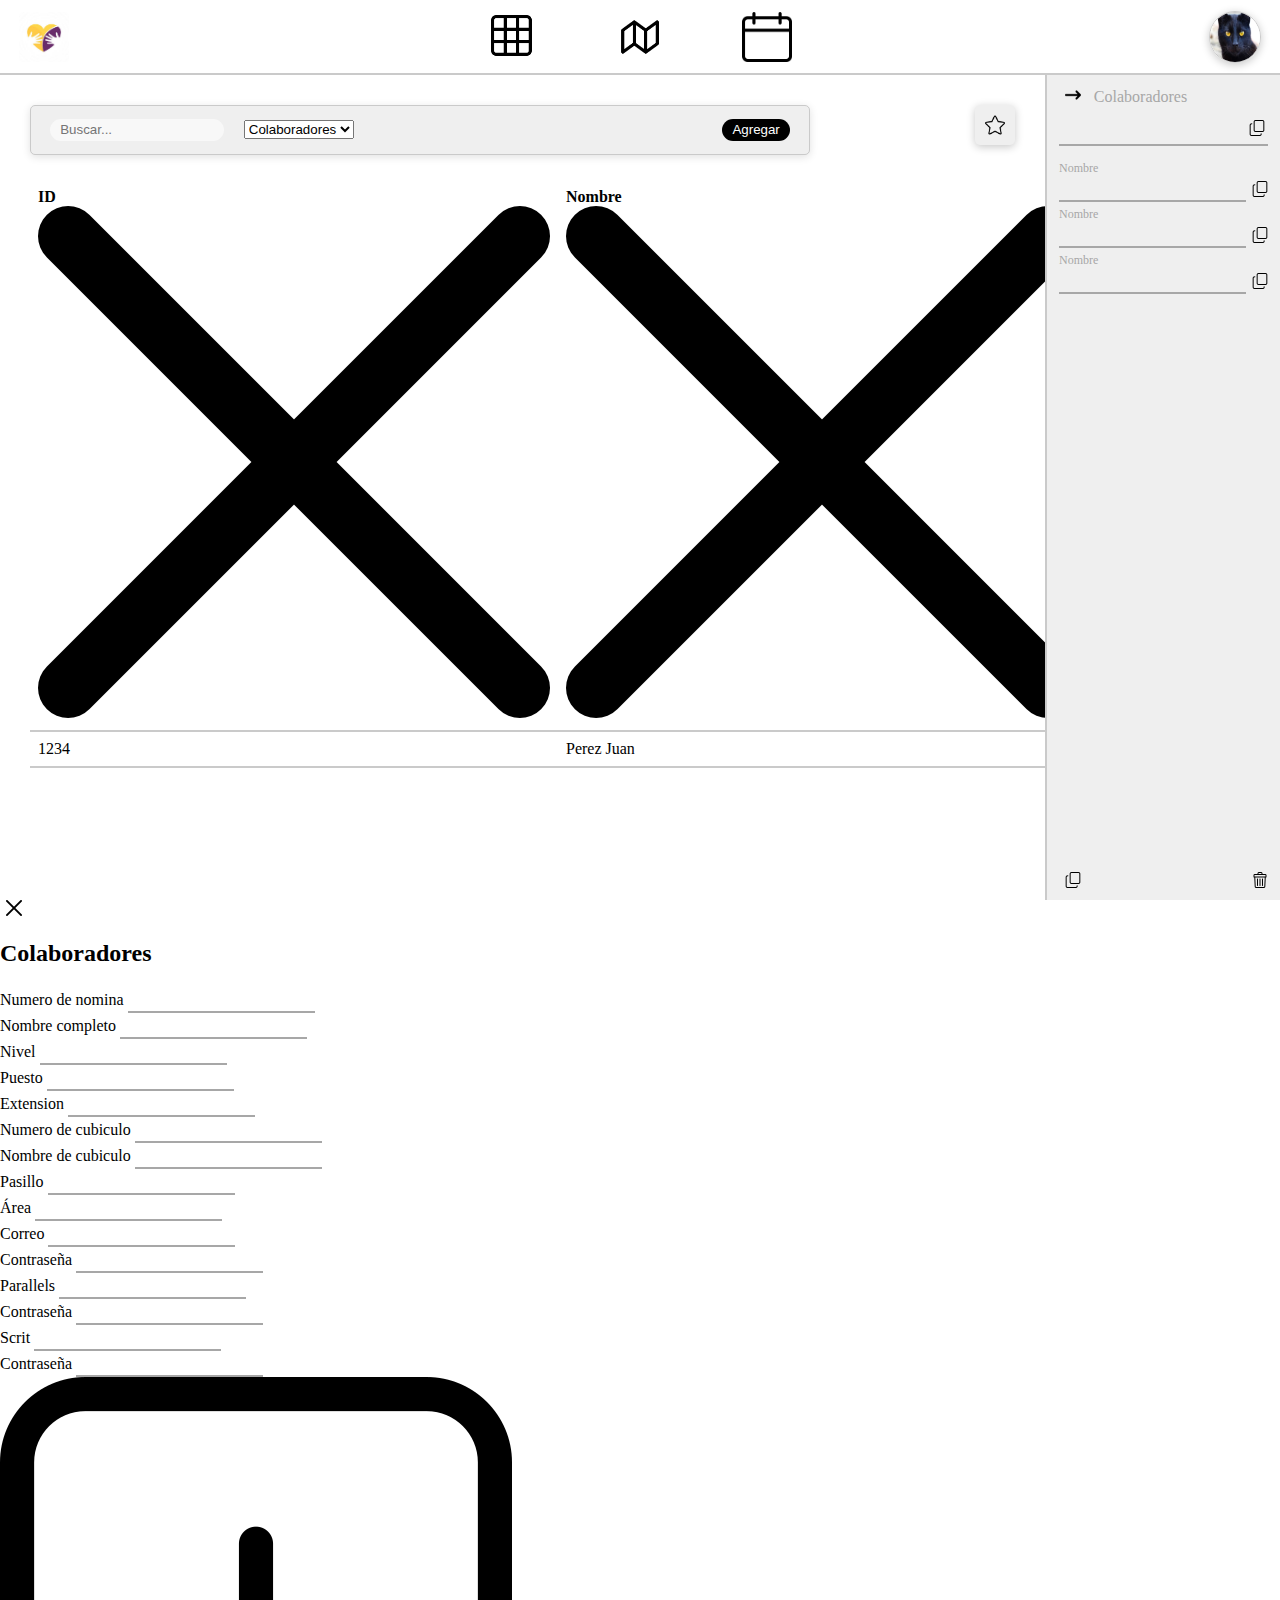
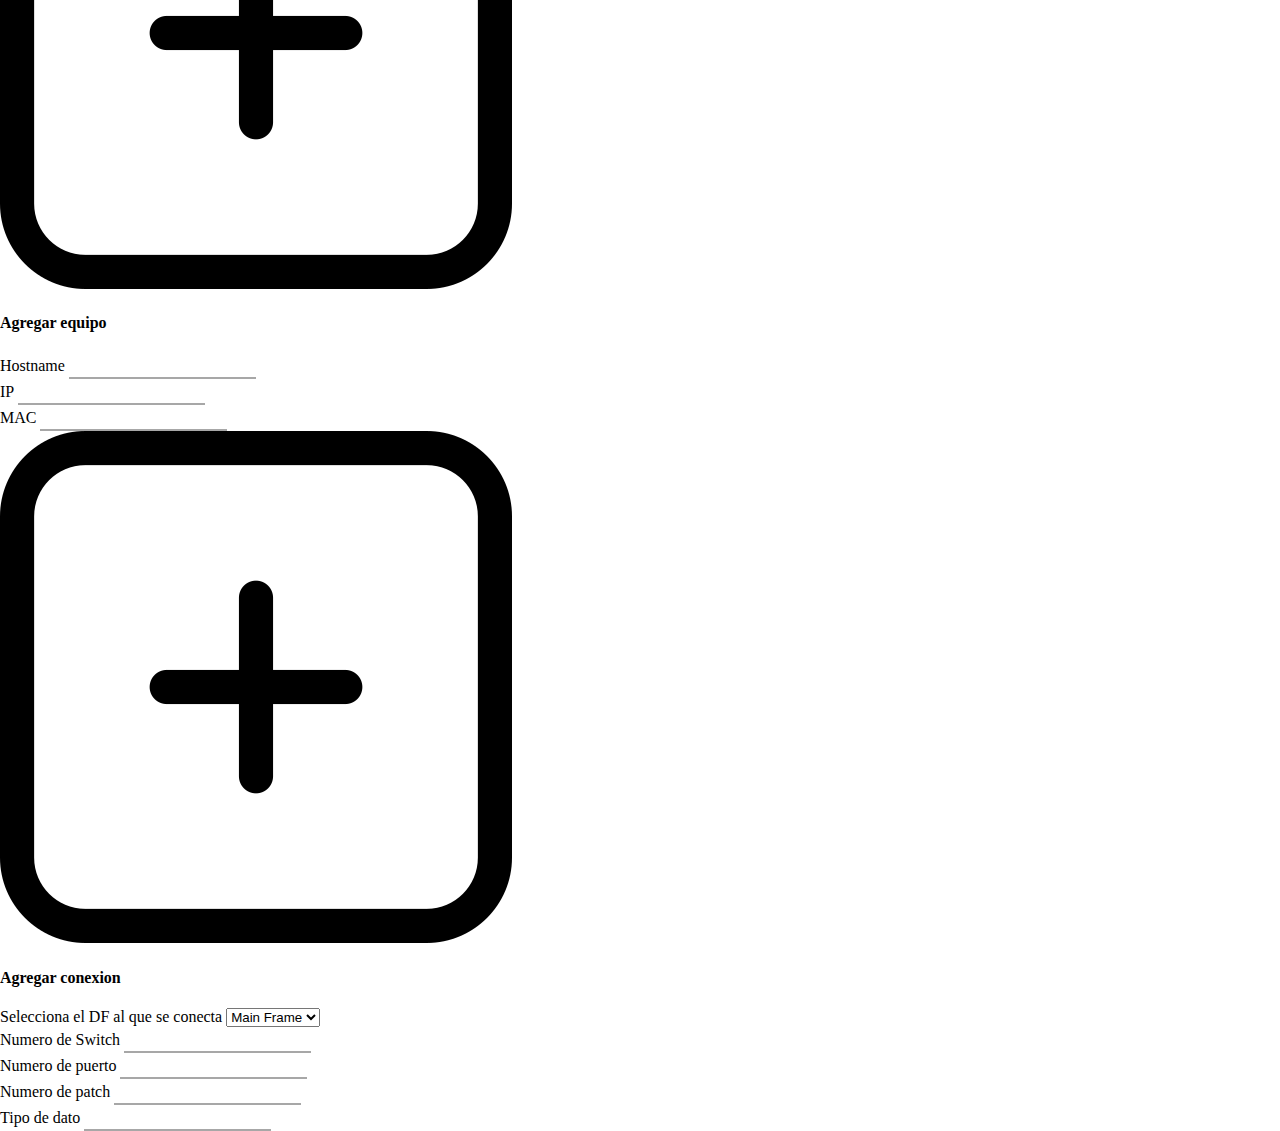
<file: ProyectoCrit/index.html>
<!DOCTYPE html>
<html lang="en">
<head>
    <meta charset="UTF-8">
    <meta name="viewport" content="width=device-width, initial-scale=1.0">
    <title>Datos</title>
    <link rel="stylesheet" href="style.css">
</head>
<body>  
    <div class="overlay" id="overlay"></div>
    
    <div class="container" id="container">
        <div class="top">
            <div class="logo-div">
                <img src="Resource/teleton.jfif" alt="" class="icon-b">
            </div>
            <div class="nav">
                <img src="Resource/table.png" alt="" class="icon-b">
                <img src="Resource/map.png" alt="" class="icon-b">
                <img src="Resource/calendario.png" alt="" class="icon-b">
            </div>
            <div class="user-div">
                <img src="Resource/gato.jpg" alt="" class="user icon-b">
            </div>
        </div>
        <div class="list">
            <div class="bar-list">
                            <div class="search">
                <input type="text" placeholder="Buscar..." id="search"></input>    
                <select name="select-table" id="select-table" class="filter">
                    <option value="">Colaboradores</option>
                    <option value="">Equipos</option>
                    <option value="">Bajas</option>
                </select>
                <button id="add-btn">Agregar</button>
            </div>
            <div class="favorites">
                <img src="Resource/favorito.png" alt="" class="icon-f">
            </div>
            </div>
            <div class="table">
                <table>
                    <tr>
                        <th tabindex="0">
                            ID
                            <img src="Resource/salir.png" alt="" class="table-quit ">
                        </th>
                        <th tabindex="0">
                            Nombre
                            <img src="Resource/salir.png" alt="" class="table-quit ">
                        </th>
                        <th tabindex="0">
                            Puesto
                            <img src="Resource/salir.png" alt="" class="table-quit ">
                        </th>
                        <th tabindex="0">
                            Departamento
                            <img src="Resource/salir.png" alt="" class="table-quit ">
                        </th>
                        <th tabindex="0">
                            Correo
                            <img src="Resource/salir.png" alt="" class="table-quit ">
                        </th>
                    </tr>
                    <tr tabindex="0">
                        <td >1234</td>
                        <td>Perez Juan</td>
                        <td>Ejecutivo</td>
                        <td>Gerente</td>
                        <td>perez.juan@empresa.com</td>
                    </tr>
                </table>
            </div>
        </div>
        <div class="lateral-w" id="lateral-w">
            <div>
                <div class="w-top selected">
                    <div class="w-exit">
                        <img src="Resource/flecha.png" alt="" id="lateral-exit" class="icon">
                    </div>
                    <div class="w-title">
                        <label for="">Colaboradores</label>
                    </div>
                </div>
                <div class="selected" id="info-selected">

                </div>
                <div class="w-copy-s selected">
                    <img src="Resource/copia.png" alt="" class="icon i-margin">
                </div>
            </div>
            <div>
                <div class="w-info-n selected">
                      <div class="selected">
                    <div class="w-info-s">
                    <label for="nombre" class="lbl-inf">Nombre</label>
                    <div class="text-input">
                        <input type="text" class="input-reset input-custom" id="nombre">
                        <img src="Resource/copia.png" class="icon">
                    </div>
                </div>
                <div class="w-info-s">
                    <label for="nombre" class="lbl-inf">Nombre</label>
                    <div class="text-input">
                        <input type="text" class="input-reset input-custom" id="nombre">
                        <img src="Resource/copia.png" class="icon">
                    </div>
                </div>
                <div class="w-info-s">
                    <label for="nombre" class="lbl-inf">Nombre</label>
                    <div class="text-input">
                        <input type="text" class="input-reset input-custom" id="nombre">
                        <img src="Resource/copia.png" class="icon">
                    </div>
                </div>
                </div>
                </div>
            </div>
            <div class="w-options">
                <img src="Resource/copia.png" alt="" class="icon">
                <img src="Resource/eliminar.png" alt="" class="icon">
            </div>
        </div> 
    </div>
    <div class="add-colab" id="add-colab">
        <div class="colab-salir" id="colab_salir">
            <img src="Resource/salir.png" alt="" class="icon" id="salir-colab">
        </div>
        <h2 id="form">Colaboradores</h2 >
            <div id="div-form">
                <form action="" id="form-colab">
            <div class="personal">
                <div class="nomina">
                    <label for="num-nom">Numero de nomina</label>
                    <input type="number" name="num-nom" id="num-nom" class="medio input-reset input-custom">
                </div>
                <div class="nombre">
                    <label for="name">Nombre completo</label>
                    <input type="text" name="name" id="name" class="largo input-reset input-custom">
                </div>
                <div class="nivel">
                    <label for="level">Nivel</label>
                    <input type="text" name="level" id="level" class="largo input-reset input-custom"/>
                </div>
                <div class="puesto">
                    <label for="puesto">Puesto</label>
                    <input type="text" name="puesto" id="puesto" class="largo input-reset input-custom">
                </div>
                <div class="extension">
                    <label for="extension">Extension</label>
                    <input type="number" name="extension" id="extension" class="medio input-reset input-custom">
                </div>
            </div>        
            <div class="locacion">
                <div class="number-c">
                    <label for="num-cub">Numero de cubiculo</label>
                    <input type="number" name="num-cub" id="num-cub" class="medio input-reset input-custom">
                </div>
                <div class="name-c">
                    <label for="nom-cub">Nombre de cubiculo</label>
                    <input type="text" name="nom-cub" id="nom-cub" class="largo input-reset input-custom">
                </div>
                <div class="pasillo">
                    <label for="pasillo">Pasillo</label>
                    <input type="text" name="pasillo" id="pasillo" class="largo input-reset input-custom">
                </div>
                <div class="area">
                    <label for="area">Área</label>
                    <input type="text" name="area" id="area" class="largo input-reset input-custom">
                </div>
            </div>       
            <div class="correos">
                <div class="correo">
                    <label for="correo">Correo</label>
                    <input type="text" name="correo" id="correo" class="largo input-reset input-custom">
                </div>
                <div class="pass-c">
                    <label for="pass-c">Contraseña</label>
                    <input type="password" name="pass-c" id="pass-c" class="largo input-reset input-custom">
                </div>
                <div class="parallels">
                    <label for="parallels">Parallels</label>
                    <input type="text" name="parallels" id="parallels" class="largo input-reset input-custom">
                </div>
                <div class="pass-p">
                    <label for="pass-p">Contraseña</label>
                    <input type="password" name="pass-p" id="pass-p" class="largo input-reset input-custom">
                </div> 
                <div class="scrit">
                    <label for="scrit">Scrit</label>
                    <input type="text" name="scrit" id="scrit" class="largo input-reset input-custom">
                </div> 
                <div class="pass-s">
                    <label for="pass-s">Contraseña</label>
                    <input type="password" name="pass-s" id="pass-s" class="largo input-reset input-custom">
                </div>
            </div>
                </form>
                <form action="" id="form-equipos">
                    <div class="icono-mas-equipos">
                        <img src="Resource/mas.png" alt="" class="m">
                        <h4>Agregar equipo</h4>
                    </div>
                    <div class="equipos-f">
                        <div class="Hostname">
                            <label for="hostname">Hostname</label>
                            <input type="text" name="hostname" id="hostname" class="medio input-reset input-custom">
                        </div>
                        <div class="ip">
                            <label for="num-nom">IP</label>
                            <input type="number" name="ip" id="ip" class="medio input-reset input-custom">
                        </div>
                        <div class="mac">
                            <label for="num-nom">MAC</label>
                            <input type="text" name="mac" id="mac" class="medio input-reset input-custom">
                        </div>
                    </div>
                </form>
                <form action="" id="form-conexiones">
                    <div class="icono-mas-conexiones">
                        <img src="Resource/mas.png" alt="" class="m">
                        <h4>Agregar conexion</h4>
                    </div>
                    <div class="conexiones-f">
                        <div class="df-f">
                            <label for="select-df">Selecciona el DF al que se conecta</label>
                            <select name="select-df" id="select-df" class="filter">
                                <option value="mdf">Main Frame</option>
                                <option value="terapias">Terapias</option>
                                <option value="aulas">Aulas</option>
                                <option value="valoracion">Valoracion</option>
                            </select>
                        </div>  
                        <div class="switch-f">
                            <label for="nm-switch">Numero de Switch</label>
                            <input type="number" name="nm-switch" id="nm-switch" class="medio input-reset input-custom">
                        </div>
                        <div class="puerto-f">
                            <label for="nm-puerto">Numero de puerto</label>
                            <input type="number" name="nm-puerto" id="nm-puerto" class="medio input-reset input-custom">
                        </div>
                        <div class="patch-f">
                            <label for="nm-patch">Numero de patch</label>
                            <input type="number" name="nm-patch" id="nm-patch" class="medio input-reset input-custom">
                        </div>
                        <div class="tipoD-f">
                            <label for="nm-tipoD">Tipo de dato</label>
                            <input type="text" name="nm-tipoD" id="nm-tipoD" class="medio input-reset input-custom">
                        </div>
                    </div>
                </form>
    </div>
        
    </div>
<script src="script.js"></script>
</body>
</html>
</file>
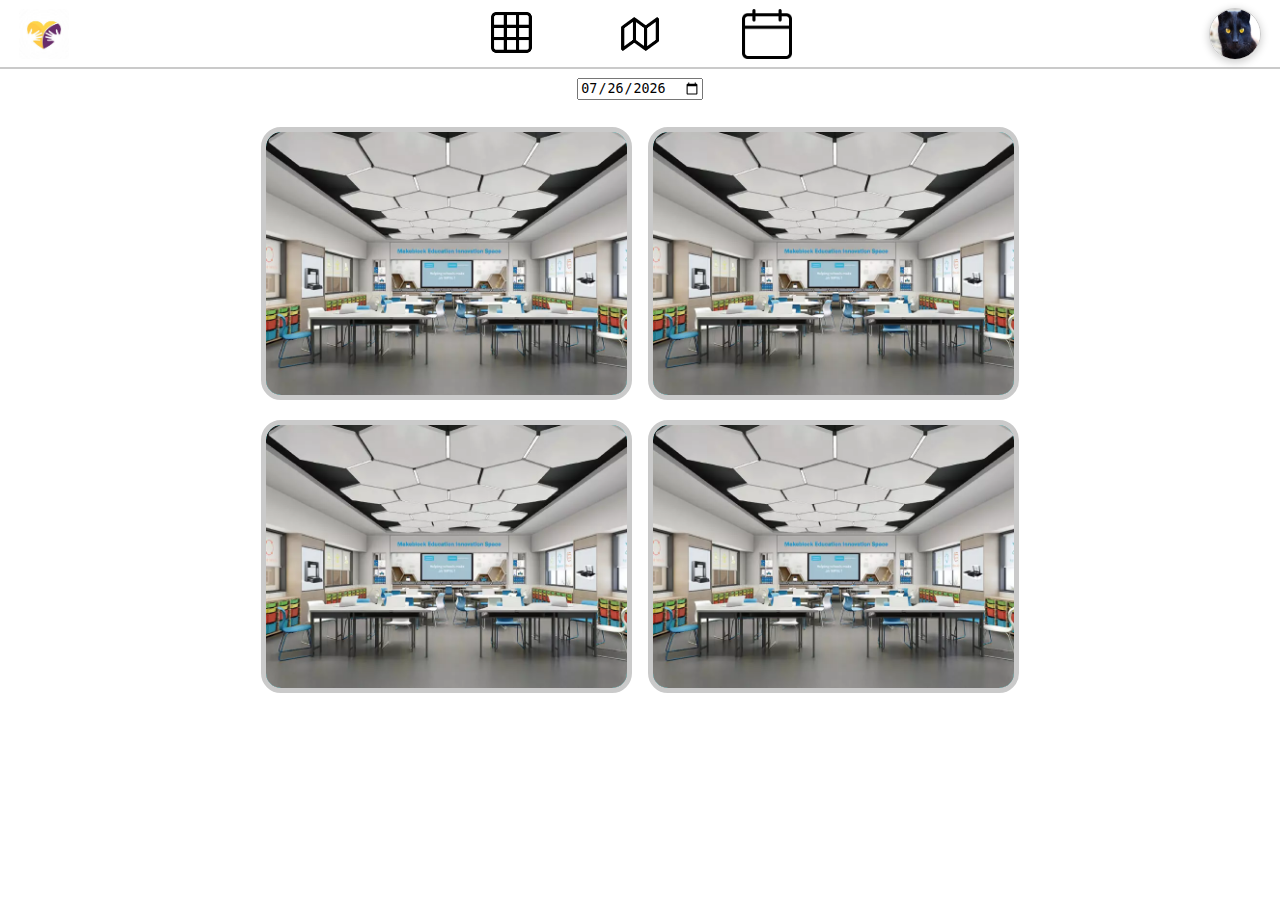
<file: ProyectoCrit/apartados.html>
<!DOCTYPE html>
<html lang="en">
<head>
    <meta charset="UTF-8">
    <meta name="viewport" content="width=device-width, initial-scale=1.0">
    <title>Datos</title>
    <link rel="stylesheet" href="style2.css">
</head>
<body>  
    <div class="container" id="container">
        <div class="top">
            <div class="logo-div">
                <img src="Resource/teleton.jfif" alt="" class="icon-b">
            </div>
            <div class="nav">
                <img src="Resource/table.png" alt="" class="icon-b">
                <img src="Resource/map.png" alt="" class="icon-b">
                <img src="Resource/calendario.png" alt="" class="icon-b">
            </div>
            <div class="user-div">
                <img src="Resource/gato.jpg" alt="" class="user icon-b">
            </div>
        </div>
        <div class="content">
            <div class="top-view-calendar">
                <input type="date" name="calendario-search" id="calendario-search">              
            </div>
            <div class="list">
            <div class="aula tarjeta" id="aula1">
                <div class="imagen">
                    <img src="Resource/auka.jpg" alt="" class="image">
                <h4 class="etiqueta">Aula 1: Ocupada</h4>
                <div class="bar-conf-aula">
                    <img src="Resource/mas-informacion.png"  class="small descripcion">
                    <img src="Resource/agenda.png" class="small calendario">
                </div>
                </div>
                <div class="carta">
                    <div class="elementos">
                        
                    </div>    
                </div>
            </div>
            <div class="aula tarjeta" id="aula2">
                <div class="imagen">
                    <img src="Resource/auka.jpg" alt="" class="image">
                <h4 class="etiqueta">Aula 2: Ocupada</h4>
                <div class="bar-conf-aula">
                    <img src="Resource/mas-informacion.png"  class="small descripcion">
                    <img src="Resource/agenda.png" class="small calendario">
                </div>
                </div>
                <div class="carta">
                    <div class="elementos">
                        
                    </div>    
                </div>
            </div>
            <div class="aula tarjeta" id="aula3">
                <div class="imagen">
                    <img src="Resource/auka.jpg" alt="" class="image">
                <h4 class="etiqueta">Aula 3: Desocupada</h4>
                <div class="bar-conf-aula">
                    <img src="Resource/mas-informacion.png"  class="small descripcion">
                    <img src="Resource/agenda.png" class="small calendario">
                </div>
                </div>
                <div class="carta">
                    <div class="elementos">
                    </div>
                        
                </div>
            </div>
            <div class="aula tarjeta" id="aula4">
                <div class="imagen">
                    <img src="Resource/auka.jpg" alt="" class="image">
                <h4 class="etiqueta">Aula 4: Desocupada</h4>
                <div class="bar-conf-aula">
                    <img src="Resource/mas-informacion.png"  class="small descripcion">
                    <img src="Resource/agenda.png" class="small calendario">
                </div>
                </div>
                <div class="carta">
                    <div class="elementos">
                    </div>    
                </div>
            </div>
        </div>
        </div>
        <script src="script2.js"></script>

    </div>
</body>
</html>
</file>
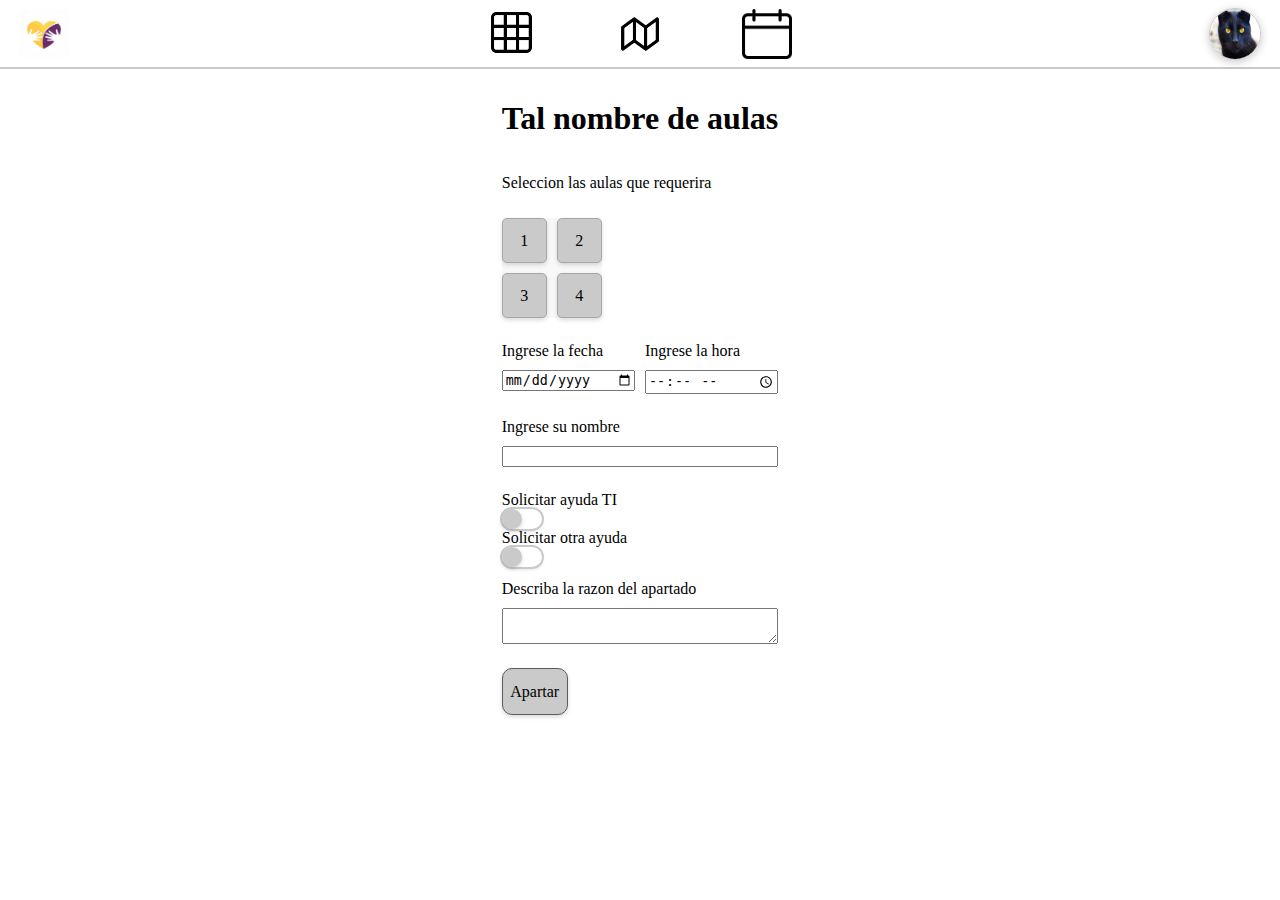
<file: ProyectoCrit/form_apartados.html>
<!DOCTYPE html>
<html lang="en">
<head>
    <meta charset="UTF-8">
    <meta name="viewport" content="width=device-width, initial-scale=1.0">
    <title>Datos</title>
    <link rel="stylesheet" href="style3.css">
</head>
<body>  
    <div class="container" id="container">
        <div class="top">
            <div class="logo-div">
                <img src="Resource/teleton.jfif" alt="" class="icon-b">
            </div>
            <div class="nav">
                <img src="Resource/table.png" alt="" class="icon-b">
                <img src="Resource/map.png" alt="" class="icon-b">
                <img src="Resource/calendario.png" alt="" class="icon-b">
            </div>
            <div class="user-div">
                <img src="Resource/gato.jpg" alt="" class="user icon-b">
            </div>
        </div>
        <div class="content">
            <h1>Tal nombre de aulas</h1>
            <form action="">
                <section class="select-aulas">
                    <p>Seleccion las aulas que requerira</p>
                    <div class="aulas apartado">
                        <div class="aula" id="aula-1">1</div>
                        <div class="aula" id="aula-2">2</div>
                        <div class="aula" id="aula-3">3</div>
                        <div class="aula" id="aula-4">4</div>
                    </div>
                </section>
                <section class="select-fecha">
                    <div>
                        <label for="fecha">Ingrese la fecha</label>
                        <input type="date" class="apartado" name="fecha" id="fecha">
                    </div>
                    <div>
                        <label for="fecha">Ingrese la hora</label>
                        <input type="time" class="apartado" name="hora" id="hora">
                    </div>
                </section>
                <section class="nombre">
                    <label for="name">Ingrese su nombre</label>
                    <input type="text" class="apartado" name="name">
                </section>
                <section class="ayudas-ext">
                    <label for="TI">Solicitar ayuda TI</label>
                    <div class="checkbox">
                        <div></div>
                    </div>
                    <label for="otra">Solicitar otra ayuda</label>
                    <div class="checkbox">
                        <div></div>
                    </div>
                </section>
                <section class="descripcion">
                    <label for="descripcion">Describa la razon del apartado</label>
                    <textarea name="descripcion" class="apartado" id="descripcion">

                    </textarea>
                </section>
                <div id="btn-apart">
                    <p>Apartar</p>
                </div>
            </form>
        </div>
        <script src="script3.js"></script>

    </div>
</body>
</html>
</file>
<file: ProyectoCrit/style.css>
:root {
    --light-gray: rgba(202, 202, 202, 1); /* Global scope variable */
    --dark-gray:rgba(167, 167, 167, 1); /* Another global variable */
    --background: rgba(239, 239, 239, 1);    /* Another global variable */
    --black: rgba(0, 0, 0, 1); /* Primary color variable */
    --white: rgba(255, 255, 255, 1); /* Secondary color variable */ 
    --blueselected: rgba(144, 203, 252, 0.356); /* Selected item color variable */  
    --very-light-gray: rgb(248, 248, 248); /* Very light gray color variable */ 
    --very-dark-gray: rgb(92, 92, 92); /* Very dark gray color variable */ 
}
.top{
    background-color: none;
    grid-area: header;
    display: grid;
    grid-template-columns: 1fr 1fr 1fr ;
    align-content: center;
    border-bottom: 2px solid var(--light-gray);
}
.list{
    grid-area: list;
    display: grid;  
    grid-template-columns: 1fr 1fr 3vw;
    grid-template-rows: 5.5vh 1fr;
    grid-template-areas: 
    "bar-list bar-list bar-list"
    "table table table";
    padding: 30px;
    gap: 25px;
    overflow-y: auto;
}
.w-top{
    display: flex;
    flex-direction: row;
    align-items: center;
    justify-items: center;
}
.w-exit{
    flex: 1;
}
.w-title{
    flex: 5;
    
}
.lateral-w{
    background-color: var(--background);
    grid-area: lateral;
    display: flex;
    flex-direction: column;
    padding: 12px;
    border-left: 2px solid var(--light-gray);
}
.lateral-w label{
    color: var(--dark-gray);
}

.container{
    height: 100vh;
    display: grid;
    grid-template-columns: 12fr 12fr 5fr;
    grid-template-rows: 1fr 11fr;
    grid-template-areas: 
    "header header header" 
    "list list lateral";
}
.input-reset{
  border: none;
  outline: none;
  background: none;
  box-shadow: none;
}
.input-custom{
    border-bottom: 2px solid var(--dark-gray);
    border-radius: 3px 3px 0 0 ;
    height: 20px;
    flex: 1;
    padding: 3px 5px 1px 5px;
}
.input-custom:focus{
    outline: none;
    border-bottom: 2px solid var(--black);
    background-color: var(--very-light-gray);
}

.lbl-inf{
    font-size: 12px;
    margin: 0;
    padding: 0;
}
.text-input{
    display: flex;
    flex-direction: row;
    justify-items: center;
    align-items: center;
}
.icon{
    width: 16px;
    height: 16px;
    margin-left: 6px;
}
.icon:hover {
    cursor: pointer;
    scale: 1.2 ;
}

.logo-div{
    display: flex;
    justify-content: flex-start;
    align-items: center;
}
.user-div{
    display: flex;
    justify-content: flex-end;
    align-items: center;
}
.nav{
    display: flex;
    justify-content: center;
    align-items: center;
    gap: 3vw;
}
.w-info-s{
    display: flex;
    flex-direction: column;
    margin-top: 5px;
}
.icon-copy-g{
    width: 24px;
    height: 24px;
}

.w-copy-s{
    display: flex;
    flex-direction:row-reverse;
    padding: 3px;
    border-bottom: 2px solid var(--dark-gray);
}
.icon-b{
    width: 50px;
    height: 50px;
    margin-left: 1.5vw;
    margin-right: 1.5vw
}

.icon-b:hover{  
    cursor: pointer;
}

.user{
    border-radius: 50%;
    border: 1px solid var(--light-gray);
    box-shadow: 0 2px 8px rgba(0,0,0,.22);
}

.list div{
    border-radius: 5px;
}
.search{
    background-color: var(--background);
    border: 1px solid var(--light-gray);
    grid-area: search;
    display: flex;
    justify-content: flex-start;
    align-items: center;
    gap: 20px;
    padding: 0 1.5vw;
    min-width: 410px;
    box-shadow: 0 2px 8px rgba(0,0,0,.12);
}
.search button{
    margin-left: auto;
}
.table{
    grid-area: table;
    display: flex;
    justify-content: flex-start;
    align-items:start;
}   
.i-margin{
    margin-bottom: 5px;
}
.favorites{
    background-color: var(--background);
    width: 2.5vw;
    height: auto;
    grid-area: favorites;
    display: grid;
    justify-items: center;
    align-items: center;
    margin: 0;
    min-width: 40px;
    min-height: 40px;
    aspect-ratio: 1 / 1;
    margin-left: auto;
    box-shadow: 0 2px 8px rgba(0,0,0,.22);
}

.favorites:hover{
    cursor: pointer;
    background-color: var(--light-gray);
}

.w-selected{
    padding: 5px;
}
.selected{
    margin-bottom: 10px;
}
.w-options{
    display: flex;
    justify-content: space-between;
    align-items: center;
    margin-top: auto;
}

#search{
    background-color: var(--very-light-gray);
    border: none;
    border-radius: 30px;
    min-height: 2.5vh;
    width: 12vw;
    padding: 0 10px;
    
}

#search:focus{
    outline: none;
    outline: 2px solid var(--light-gray);
    background-color: var(--white);

}

#filter{
    border: none;
    border-radius: 30px;
    outline: 2px solid var(--light-gray);
    min-height: 2.5vh;
    width: auto;
    padding: 0 10px;
}

#filter:hover{
    cursor: pointer;
    background-color: var(--very-light-gray);
}

#filter:focus{
    outline: none;
    outline: 2px solid var(--dark-gray);
    background-color: var(--white);
    color: var(--black);
}

#add-btn{
    border: none;
    border-radius: 30px;
    background-color: var(--black);
    color: var(--white);
    min-height: 2.5vh;
    width: auto;
    padding: 0 10px;

}

#add-btn:hover{
    cursor: pointer;
    background-color: var(--very-dark-gray);
}

.bar-list{
    grid-area: bar-list;
    display: grid;
    grid-template-columns: 4fr 1fr;
    grid-template-areas: "search favorites";
    gap: 10px;
    box-sizing: border-box;
}

.icon-f{
    width: 1.6vw;
    height: auto;
    min-width: 20px;
    min-height: 20px;
    aspect-ratio: 1 / 1;    
}
body{
    margin: 0;
    padding: 0;
    background-color: var(--white);
}
table{
    border-collapse: collapse;
    width: 100%;
   
}
th, td{
    text-align: left;
    padding: 8px;
}   
th, td{
    border-bottom: 2px solid var(--light-gray);
}
th{
    border: none;
    border-radius: 15px 15px 0 0;
    border-bottom: 2px solid var(--light-gray);
}


th:hover{
    background-color: var(--background);
}   

th:focus{
    background-color: var(--background);
}

tr:hover td{
    background-color: var(--background);
}
tr:focus td{
    background-color: var(--blueselected);
    border: none;
}
</file>
<file: ProyectoCrit/style2.css>
:root {
    --light-gray: rgba(202, 202, 202, 1); /* Global scope variable */
    --dark-gray:rgba(167, 167, 167, 1); /* Another global variable */
    --background: rgba(239, 239, 239, 1);    /* Another global variable */
    --black: rgba(0, 0, 0, 1); /* Primary color variable */
    --white: rgba(255, 255, 255, 1); /* Secondary color variable */ 
    --blueselected: rgba(144, 203, 252, 0.356); /* Selected item color variable */  
    --very-light-gray: rgb(248, 248, 248); /* Very light gray color variable */ 
    --very-dark-gray: rgb(92, 92, 92); /* Very dark gray color variable */ 
    --blur-gray: rgba(223, 223, 223, 0.1);
    --blur-very-light-gray:  rgba(248, 248, 248, 0.753);
}
.top{
    background-color: none;
    grid-area: header;
    display: grid;
    grid-template-columns: 1fr 1fr 1fr ;
    align-content: center;
    border-bottom: 2px solid var(--light-gray);
}
.imagen{
    position: relative;
    background-color: var(--black);
    border-radius: 15px;
}
.list{
    display: grid;  
    width: 100%;
    grid-template-columns: repeat(auto-fill, minmax(240px, 1fr));
    grid-auto-rows: 1fr;
    gap: 2vw;
    padding: 32px;
    box-sizing: border-box;
}

.content{
    margin-top: 1vh;
    max-width: 100%;
    justify-self: center;
    align-self: flex-start;
    display: flex;
    flex-direction: column;
}

.top-view-calendar{
    margin-left: auto;
    margin-right: auto;
}

#aula1{
}

.carta{
    position: absolute;
    top: 46%; 
    transform-origin: top;
    height: 0%;
    z-index: -1;
    border-radius: 0px 0px 15px 15px;
    transition: height 0.5s ease;   
    overflow-y: auto;
    overflow-x: hidden;
    overscroll-behavior: contain;
}                                
.elementos > *{
    opacity: 0;
    margin: auto;
    transition: opacity 1s ease 0.2s;
    
}
.elementos{
   padding: 6% 3% 0% 3%;
   
}

.renglon{
    border-bottom: 1px solid var(--light-gray);
    position: relative;
}
.renglon > p{
    margin: 3% 1% 3% 1%;
}
.tarjeta.abierta{
    grid-row: span 2;
    background-color: var(--white);
    z-index: 2;
    .image{
        border-radius: 15px 15px 0 0 ;
    }
    .carta{
        background-color: var(--very-light-gray);
        width: 100%;
        height: 52%;   
        outline: 5px solid var(--light-gray);
    }
    .elementos > *{
        opacity: 1;
    }
}


#aula2{
     
}
#aula3{
     
}
#aula4{
     
}
#aula5{
     
}
#aula6{

}

.image{
    background-color: aqua;
    outline: 5px solid var(--light-gray);
    width: 100%;
    border-radius: 15px;
    box-sizing: border-box;
}

.aula:hover .image{
    box-shadow: 0 0 15px 5px rgb(101, 226, 84);
    transition: box-shadow 0.3s ease;
}

.logo-div{
    display: flex;
    justify-content: flex-start;
    align-items: center;
}
.user-div{
    display: flex;
    justify-content: flex-end;
    align-items: center;
}
.nav{
    display: flex;
    justify-content: center;
    align-items: center;
    gap: 3vw;
}
.user{
    border-radius: 50%;
    border: 1px solid var(--light-gray);
    box-shadow: 0 2px 8px rgba(0,0,0,.22);
}
.icon-b{
    width: 50px;
    height: 50px;
    margin-left: 1.5vw;
    margin-right: 1.5vw
}

html, body {
    width: 100%;
    height: 100%;
    margin: 0;
    padding: 0;
    background-color: var(--white);
}
.container{
    width: 100%;
    height: 100%;
    display: grid;
    grid-template-columns: 1fr;
    grid-template-rows: 1fr 12fr;
    grid-template-areas: 
    "header" 
    "list";
}

.etiqueta{
    position: absolute;
    width: 100%;
    text-align: center;
    top: 0%;
    left: 0%;
    color: rgb(0, 0, 0);
    background-color: var(--blur-very-light-gray);
    opacity: 0;
    margin: 0px;
    padding: 10px 0px 10px 0px;
    border-radius: 10px 10px 0px 0px;
    
}

.aula{
    transition: transform 0.35s ease, box-shadow 0.35s ease;
    position: relative;
}

.aula:hover .etiqueta{
        display:block;
        opacity: 1;   
        transition: opacity 0.8s ease; 
}

.small{
    width: 10%;
    height: auto;
    min-width: 25px;
    min-height: auto;
    scale: 1/1;
    transition: scale 0.2s ease;
}
.icon{
    width: 3%;
    height: auto;
    min-width: 25px;
    min-height: auto;
    scale: 1/1;
    transition: scale 0.2s ease;
}
.despliegue{
    position: absolute;
    right: 0;
    filter: opacity(50%);
    transform: rotate(0deg);
    transition: transform 0.4s ease;
}

.despliegue.rotate{
    transform: rotate(180deg);
}

.bar-conf-aula{
    position: absolute;
    bottom: 0;
    border-radius: 10px;
    display: flex;
    margin: 5%;
    justify-content: space-between;
    opacity: 0;
    
}

.renglon:hover{
    .despliegue{
        scale: 1.2;
        cursor: pointer;
    }
}

.small:hover{
    scale: 1.2;
    cursor: pointer;
}

.aula:hover .bar-conf-aula{
        opacity: 1;   
        transition: opacity 0.8s ease; 
}
.inf-extra{
    display: flex; 
    flex-direction: row;
    border-top: 1px solid var(--light-gray);
    height: 0px;
    overflow-y: auto;
    overflow-x: hidden;
    overscroll-behavior: contain;
    transition: height 0.7s ease;
}

.inf-extra.abierto{
    height: 15vh;
}

.img-xtr{
    width: min-content;
    height: auto;
    margin-right: 2%;
}
.mtop-bot > p{
    margin-top: 12%;
    margin-bottom: 12%;
}
</file>
<file: ProyectoCrit/style3.css>
:root {
    --light-gray: rgba(202, 202, 202, 1); /* Global scope variable */
    --dark-gray:rgba(167, 167, 167, 1); /* Another global variable */
    --background: rgba(239, 239, 239, 1);    /* Another global variable */
    --black: rgba(0, 0, 0, 1); /* Primary color variable */
    --white: rgba(255, 255, 255, 1); /* Secondary color variable */ 
    --blueselected: rgba(144, 203, 252, 0.356); /* Selected item color variable */  
    --very-light-gray: rgb(248, 248, 248); /* Very light gray color variable */ 
    --very-dark-gray: rgb(92, 92, 92); /* Very dark gray color variable */ 
    --blur-gray: rgba(223, 223, 223, 0.1);
    --blur-very-light-gray:  rgba(248, 248, 248, 0.753);
}
.top{
    background-color: none;
    grid-area: header;
    display: grid;
    grid-template-columns: 1fr 1fr 1fr ;
    align-content: center;
    border-bottom: 2px solid var(--light-gray);
}

.content{
    margin-top: 1vh;
    max-width: 100%;
    justify-self: center;
    align-self: flex-start;
    display: flex;
    flex-direction: column;
}

.logo-div{
    display: flex;
    justify-content: flex-start;
    align-items: center;
}
.user-div{
    display: flex;
    justify-content: flex-end;
    align-items: center;
}
.nav{
    display: flex;
    justify-content: center;
    align-items: center;
    gap: 3vw;
}
.user{
    border-radius: 50%;
    border: 1px solid var(--light-gray);
    box-shadow: 0 2px 8px rgba(0,0,0,.22);
}
.icon-b{
    width: 50px;
    height: 50px;
    margin-left: 1.5vw;
    margin-right: 1.5vw
}

html, body {
    width: 100%;
    height: 100%;
    margin: 0;
    padding: 0;
    background-color: var(--white);
}
.container{
    width: 100%;
    height: 100%;
    display: grid;
    grid-template-columns: 1fr;
    grid-template-rows: 1fr 12fr;
    grid-template-areas: 
    "header" 
    "list";
}

.aulas{
    display: grid;
    grid-template-columns: 1fr 1fr;
    grid-template-rows: 1fr 1fr;
    background-color: var(--very-light-gray);
    justify-self: start;
    align-self: start;
    gap: 10px;
    box-sizing: border-box;
}
.aula{
    background-color: var(--light-gray);
    border-radius: 5px;
    border: 1px solid var(--dark-gray);
    height: 5vh;
    aspect-ratio: 1 / 1;
     box-sizing: border-box;
     display: flex;
    justify-content: center; /* horizontal */
    align-items: center;
    transition: scale .2s ease, box-shadow 0.5s ease;
    box-shadow: 0 2px 4px rgba(0, 0, 0, 0.15);
    cursor: pointer;
}

section{
    margin-bottom: 5%; 
    display: flex;
    flex-direction: column;
}
#btn-apart{
    border: 1px solid var(--very-dark-gray);
    height: 5vh;
    width: 5vw;
    aspect-ratio: 1/1;
    display: flex;
    justify-content: center;
    align-items: center;
    background-color: var(--light-gray);
    border-radius: 10px;
    transition: scale .2s ease, box-shadow 0.5s ease;
    box-shadow: 0 2px 4px rgba(0, 0, 0, 0.15);
    cursor: pointer;
}
#btn-apart:hover, .aula:hover{
    scale: 1.1;
    box-shadow: 0 2px 4px rgba(0, 0, 0, 0.30);

}
.apartado{
    margin: 10px 0 10px 0px;
}

.checkbox{
    border-radius: 20px;
    height: 20px;
    width: 40px;
    outline: 2px solid var(--light-gray);
    box-shadow: 0 2px 4px rgba(0, 0, 0, 0.15);
    position: relative;
}
.checkbox > div{
    height: 100%;
    aspect-ratio: 1/1;
    background-color: var(--light-gray);
    border-radius: 50%;
    box-sizing: border-box;
    box-shadow: 0 2px 4px rgba(0, 0, 0, 0.15);
    position: absolute;
    right:auto;
    left: 0;
}
.checkbox > div.enable{
    right: 0;
    left: auto;
}

.select-fecha{
    display: grid;
    grid-template-columns: 1fr 1fr;
    grid-template-rows: 1fr;
    gap: 10px;
    box-sizing: border-box;
}
.select-fecha > div{
    display: flex;
    flex-direction: column;
}
</file>
